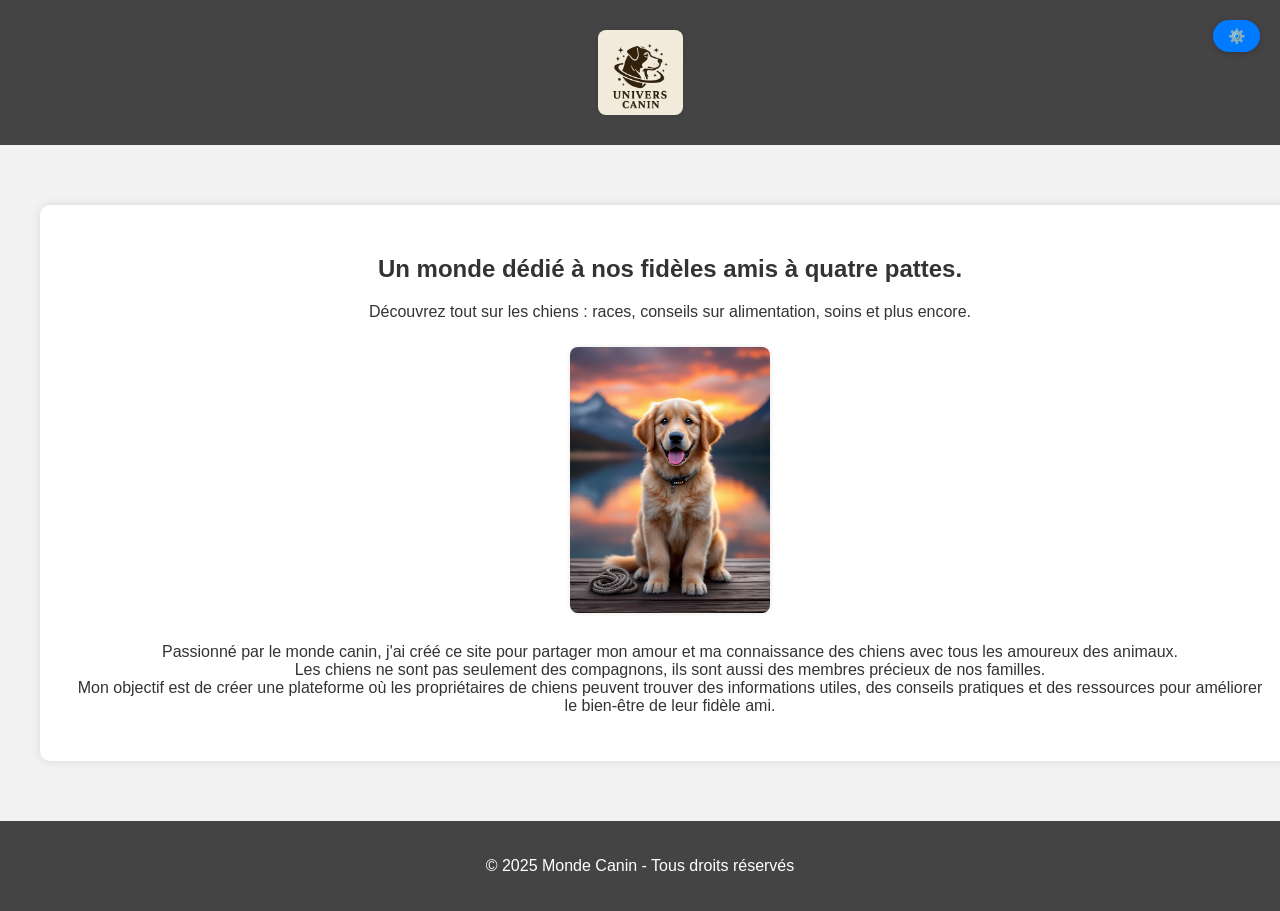
<file: accueil.html>
<!DOCTYPE html>
<html lang="fr">
<head>
    <meta charset="UTF-8">
    <title>Accueil - Monde Canin</title>
    <link rel="stylesheet" href="style.css">
</head>
<body>
<header>
  <img src="Images/dd6823d4-6b3b-463d-9b35-f7f3df9ba9bb.jfif" alt="Logo du site" class="logo">
</header>
<!-- BOUTON PARAMÈTRE -->
<div class="param-container">
  <button id="param-button">⚙️ </button>
    <ul id="param-menu" class="param-menu hidden">
    <li><a href="accueil.html">🏠 Accueil</a></li>
    <li><a href="races.html">🐶 Races</a></li>
    <li><a href="alimentation.html">🍽️ Alimentation</a></li>
    <li><a href="chat.html">💬 Chat</a></li>
    <li><a href="contact.html">📞 Contact</a></li>
    <li><a href="#" id="deconnexion-link">🚪 Déconnexion</a></li>
  </ul>
</div>
  </div>
</header>


    <main>
        <section>
            <h2>Un monde dédié à nos fidèles amis à quatre pattes.</h2>
            <p>Découvrez tout sur les chiens : races, conseils sur alimentation, soins et plus encore.</p>
            <img src="Images/Les amis de Tao.jfif" alt="Chien joyeux">
            <p>Passionné par le monde canin, j'ai créé ce site pour partager mon amour et ma connaissance des chiens avec tous les amoureux des animaux. <br>
                Les chiens ne sont pas seulement des compagnons, ils sont aussi des membres précieux de nos familles. <br>
                Mon objectif est de créer une plateforme où les propriétaires de chiens peuvent trouver des informations utiles, des conseils pratiques et des ressources pour améliorer le bien-être de leur fidèle ami.</p>
        </section>
    </main>
<script>
  const paramButton = document.getElementById("param-button");
  const paramMenu = document.getElementById("param-menu");
  const deconnexionLink = document.getElementById("deconnexion-link");

  // Affiche ou cache le menu quand on clique sur le bouton
  paramButton.addEventListener("click", function (e) {
    e.stopPropagation();
    paramMenu.classList.toggle("hidden");
    if (paramMenu.classList.contains("hidden")) {
      paramMenu.style.display = "none";
    } else {
      paramMenu.style.display = "block";
    }
  });

  // Ferme le menu si on clique en dehors
  window.addEventListener("click", function () {
    paramMenu.classList.add("hidden");
    paramMenu.style.display = "none";
  });

  // Empêche la fermeture si on clique dans le menu
  paramMenu.addEventListener("click", function (e) {
    e.stopPropagation();
  });

  // Gère la déconnexion
  deconnexionLink.addEventListener("click", function (e) {
    e.preventDefault();
    sessionStorage.removeItem("connected");
    window.location.href = "connexion.html";
  });
</script>


    <footer>
        <p>&copy; 2025 Monde Canin - Tous droits réservés</p>
    </footer>
</body>
</html>
</file>
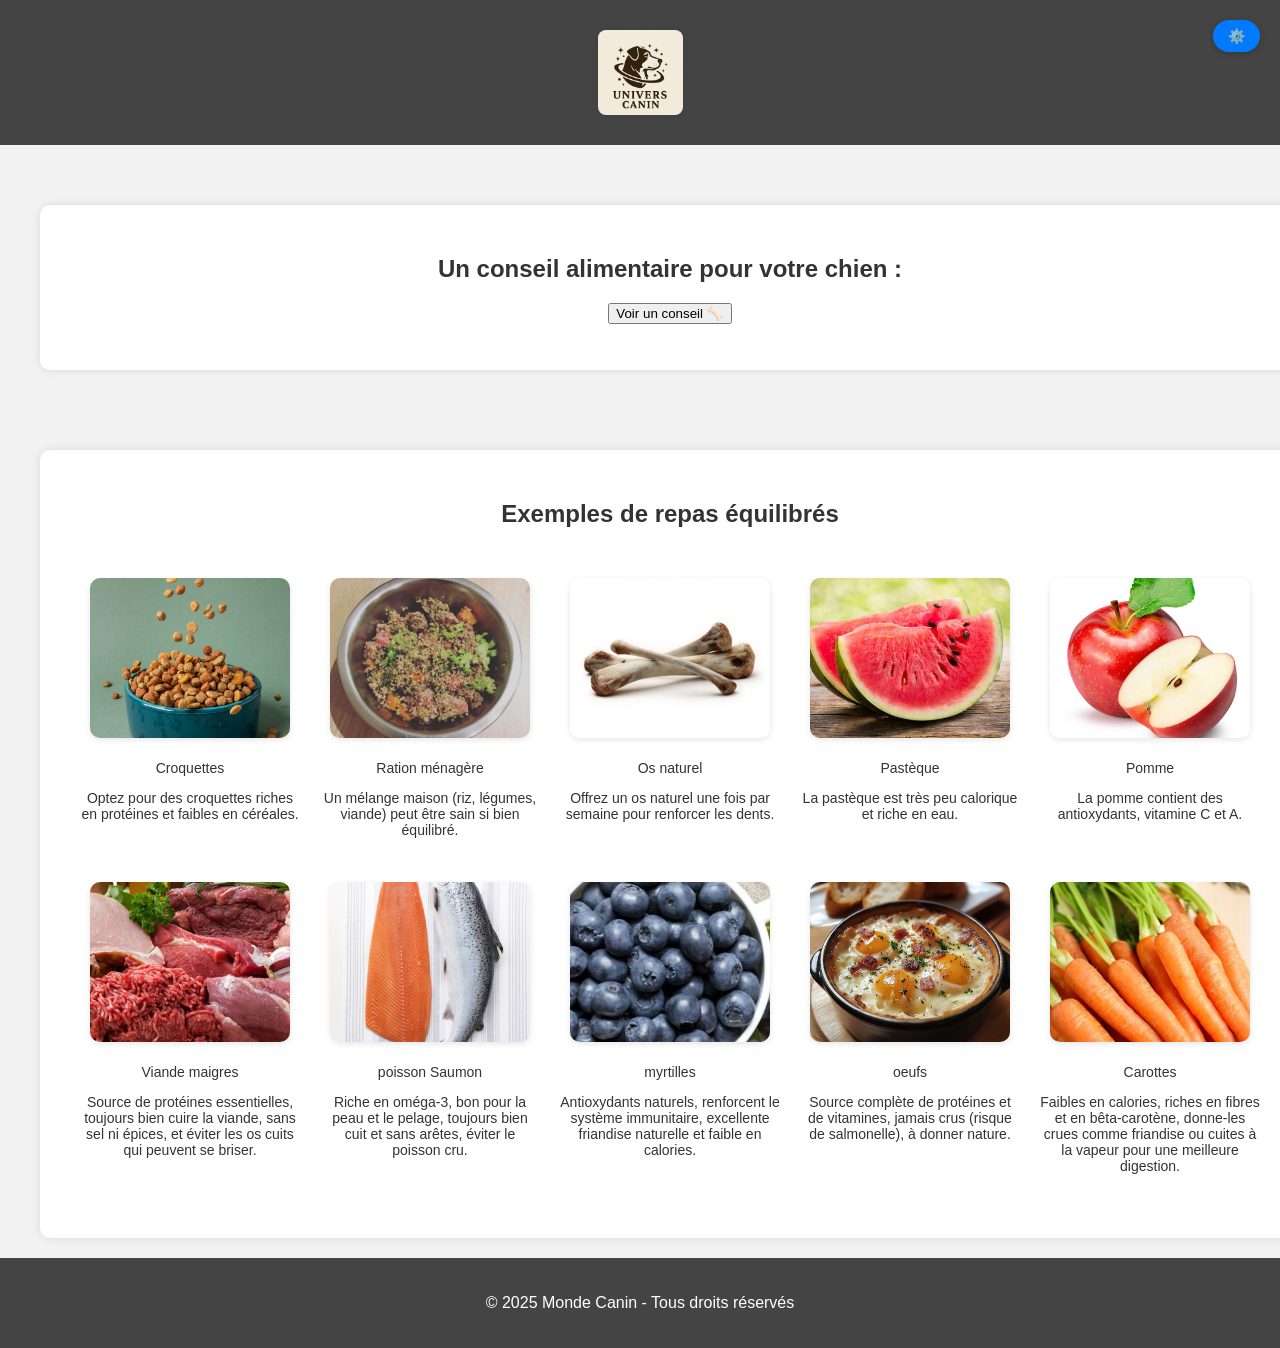
<file: alimentation.html>
<!DOCTYPE html>
<html lang="fr">
<head>
    <meta charset="UTF-8">
    <title>Alimentation - Monde Canin</title>
    <link rel="stylesheet" href="style.css">
</head>
<body>
<header>
  <img src="Images/dd6823d4-6b3b-463d-9b35-f7f3df9ba9bb.jfif" alt="Logo du site" class="logo">
</header>
<!-- BOUTON PARAMÈTRE -->
<div class="param-container">
  <button id="param-button">⚙️ </button>
    <ul id="param-menu" class="param-menu hidden">
    <li><a href="accueil.html">🏠 Accueil</a></li>
    <li><a href="races.html">🐶 Races</a></li>
    <li><a href="alimentation.html">🍽️ Alimentation</a></li>
    <li><a href="chat.html">💬 Chat</a></li>
    <li><a href="contact.html">📞 Contact</a></li>
    <li><a href="#" id="deconnexion-link">🚪 Déconnexion</a></li>
  </ul>
</div>

</header>

    <main>
        <section>
            <h2>Un conseil alimentaire pour votre chien :</h2>
            <button onclick="afficherConseil()">Voir un conseil 🦴</button>
            <p id="conseil"></p>
        </section>
    </main>
    <div class="contenu">
      <section class="alimentation">
        <h2>Exemples de repas équilibrés</h2>
<div class="galerie-horizontale">
  <div class="conseil">
    <img src="Images/Le Guide Ultime pour Choisir les Meilleures Croquettes pour Votre Chat.jfif" alt="Croquettes Premium">
    <p>Croquettes</p>

    <p>Optez pour des croquettes riches en protéines et faibles en céréales.</p>
  </div>

  <div class="conseil">
    <img src="Images/Cuisiner pour son chien _ proportions et recettes.jfif" alt="Ration ménagère">
    <p>Ration ménagère</p>

    <p>Un mélange maison (riz, légumes, viande) peut être sain si bien équilibré.</p>
  </div>

  <div class="conseil">
    <img src="Images/Les chiens peuvent-ils manger des os _.jfif" alt="Os naturel">
    <p>Os naturel</p>

    <p>Offrez un os naturel une fois par semaine pour renforcer les dents.</p>
  </div>

  <div class="conseil">
    <img src="Images/Pastèque _ bienfaits et vertus pour la santé.jfif" alt="Pastèque">
    <p>Pastèque</p>

    <p>La pastèque est très peu calorique et riche en eau.</p>
  </div>

  <div class="conseil">
    <img src="Images/10 házi kozmetikum zsíros bőrre.jfif" alt="Pomme">
    <p>Pomme</p>

    <p>La pomme contient des antioxydants, vitamine C et A.</p>
  </div>

  <div class="conseil">
    <img src="Images/Les coupes et viandes maigres _ Recettes du Québec.jfif" alt="maigres">
    <p>Viande maigres</p>

    <p>Source de protéines essentielles,
toujours bien cuire la viande, sans sel ni épices, et éviter les os cuits qui peuvent se briser.</p>
  </div>
  <div class="conseil">
    <img src="Images/Saumon à l’oseille pour 1 personnes - Recettes - Elle à Table.jfif" alt="Saumon">
    <p>poisson Saumon</p>

    <p>Riche en oméga-3, bon pour la peau et le pelage,
toujours bien cuit et sans arêtes, éviter le poisson cru.</p>
  </div>
  <div class="conseil">
    <img src="Images/20 super-aliments à toujours avoir dans vos placards.jfif" alt="myrtilles">
    <p>myrtilles</p>

    <p>Antioxydants naturels, renforcent le système immunitaire,
excellente friandise naturelle et faible en calories.</p>
  </div>
  <div class="conseil">
    <img src="Images/Œufs Cocotte au Reblochon et Lardons 🍳🧀 Vous….jfif" alt="oeufs">
    <p>oeufs</p>

    <p>Source complète de protéines et de vitamines,
jamais crus (risque de salmonelle), à donner nature.</p>
  </div>
  <div class="conseil">
    <img src="Images/Carottes rôties au miel et au thym - Elle Mijote Quelque Chose.jfif" alt="carottes">
    <p>Carottes</p>
    
    <p> Faibles en calories, riches en fibres et en bêta-carotène,
donne-les crues comme friandise ou cuites à la vapeur pour une meilleure digestion.</p>
  </div>
</div>


      </section>
    </div>
  </main>
<script>
  const paramButton = document.getElementById("param-button");
  const paramMenu = document.getElementById("param-menu");
  const deconnexionLink = document.getElementById("deconnexion-link");

  // Affiche ou cache le menu quand on clique sur le bouton
  paramButton.addEventListener("click", function (e) {
    e.stopPropagation();
    paramMenu.classList.toggle("hidden");
    if (paramMenu.classList.contains("hidden")) {
      paramMenu.style.display = "none";
    } else {
      paramMenu.style.display = "block";
    }
  });

  // Ferme le menu si on clique en dehors
  window.addEventListener("click", function () {
    paramMenu.classList.add("hidden");
    paramMenu.style.display = "none";
  });

  // Empêche la fermeture si on clique dans le menu
  paramMenu.addEventListener("click", function (e) {
    e.stopPropagation();
  });

  // Gère la déconnexion
  deconnexionLink.addEventListener("click", function (e) {
    e.preventDefault();
    sessionStorage.removeItem("connected");
    window.location.href = "connexion.html";
  });
</script>


    <script src="script.js"></script>


</body>
</html>
    <footer>
        <p>&copy; 2025 Monde Canin - Tous droits réservés</p>
    </footer>
</body>
</file>
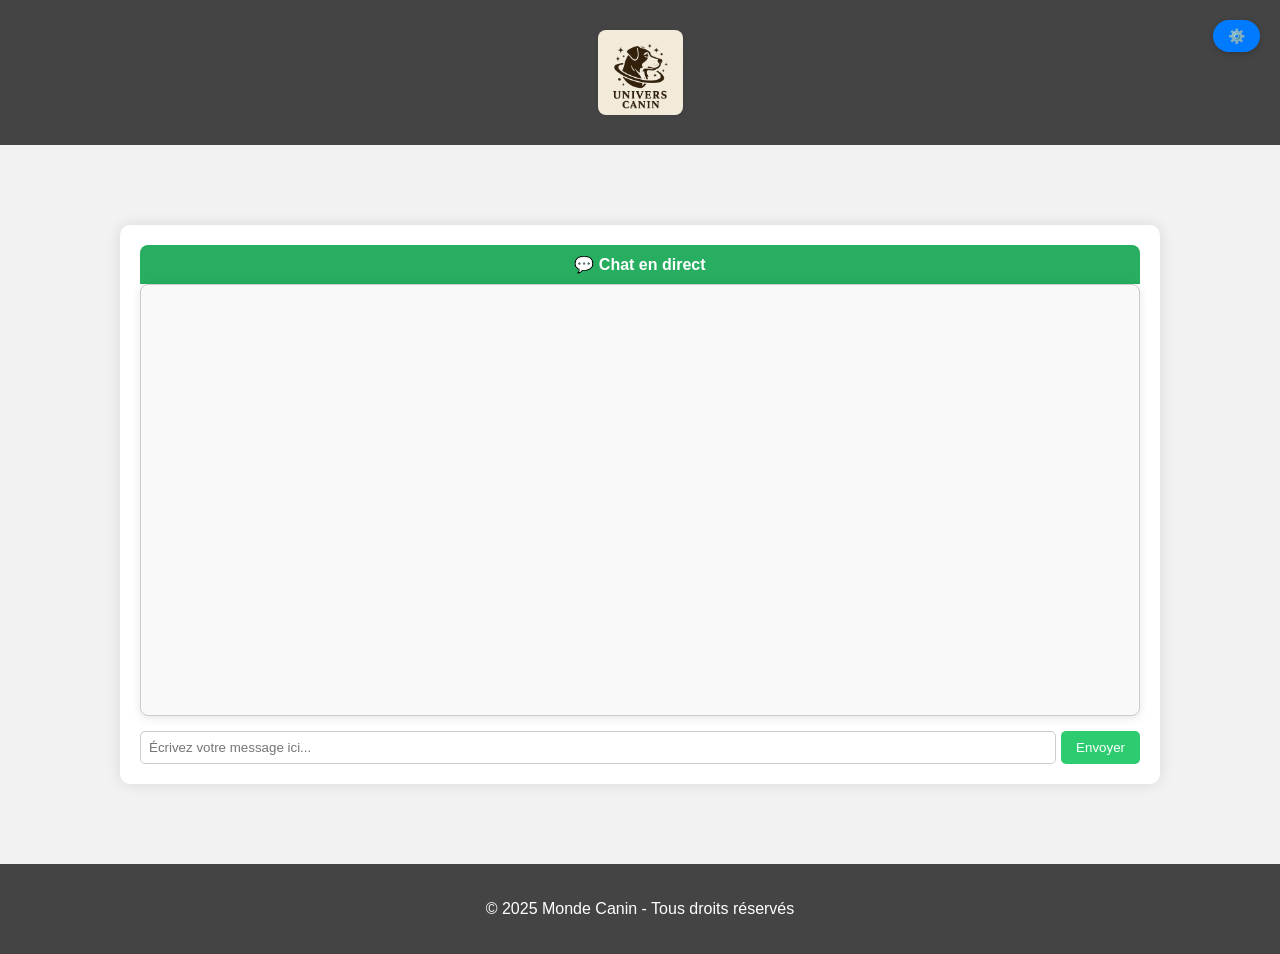
<file: chat.html>
<!DOCTYPE html>
<html lang="fr">
<head>
    <meta charset="UTF-8">
    <title>Chat - Univers Canin</title>
    <link rel="stylesheet" href="style.css">
</head>
<body>
<header>
  <img src="Images/dd6823d4-6b3b-463d-9b35-f7f3df9ba9bb.jfif" alt="Logo du site" class="logo">
</header>
<!-- BOUTON PARAMÈTRE -->
<div class="param-container">
  <button id="param-button">⚙️ </button>
    <ul id="param-menu" class="param-menu hidden">
    <li><a href="accueil.html">🏠 Accueil</a></li>
    <li><a href="races.html">🐶 Races</a></li>
    <li><a href="alimentation.html">🍽️ Alimentation</a></li>
    <li><a href="chat.html">💬 Chat</a></li>
    <li><a href="contact.html">📞 Contact</a></li>
    <li><a href="#" id="deconnexion-link">🚪 Déconnexion</a></li>
  </ul>
</div>


</div>


  </div>
</header>


    <main>
        <section class="chat-container">
            <div class="chat-header">💬 Chat en direct</div>
            <div class="chat-box" id="chat-box">
                
            </div>
            <div class="chat-input">
                <input type="text" id="user-input" placeholder="Écrivez votre message ici...">
                <button onclick="envoyerMessage()">Envoyer</button>
            </div>
        </section>
    </main>
<script>
  const paramButton = document.getElementById("param-button");
  const paramMenu = document.getElementById("param-menu");
  const deconnexionLink = document.getElementById("deconnexion-link");

  // Affiche ou cache le menu quand on clique sur le bouton
  paramButton.addEventListener("click", function (e) {
    e.stopPropagation();
    paramMenu.classList.toggle("hidden");
    if (paramMenu.classList.contains("hidden")) {
      paramMenu.style.display = "none";
    } else {
      paramMenu.style.display = "block";
    }
  });

  // Ferme le menu si on clique en dehors
  window.addEventListener("click", function () {
    paramMenu.classList.add("hidden");
    paramMenu.style.display = "none";
  });

  // Empêche la fermeture si on clique dans le menu
  paramMenu.addEventListener("click", function (e) {
    e.stopPropagation();
  });

  // Gère la déconnexion
  deconnexionLink.addEventListener("click", function (e) {
    e.preventDefault();
    sessionStorage.removeItem("connected");
    window.location.href = "connexion.html";
  });
</script>

      <footer>
        <p>&copy; 2025 Monde Canin - Tous droits réservés</p>
    </footer>

    <script src="chat.js"></script>
</body>
</html>
</file>
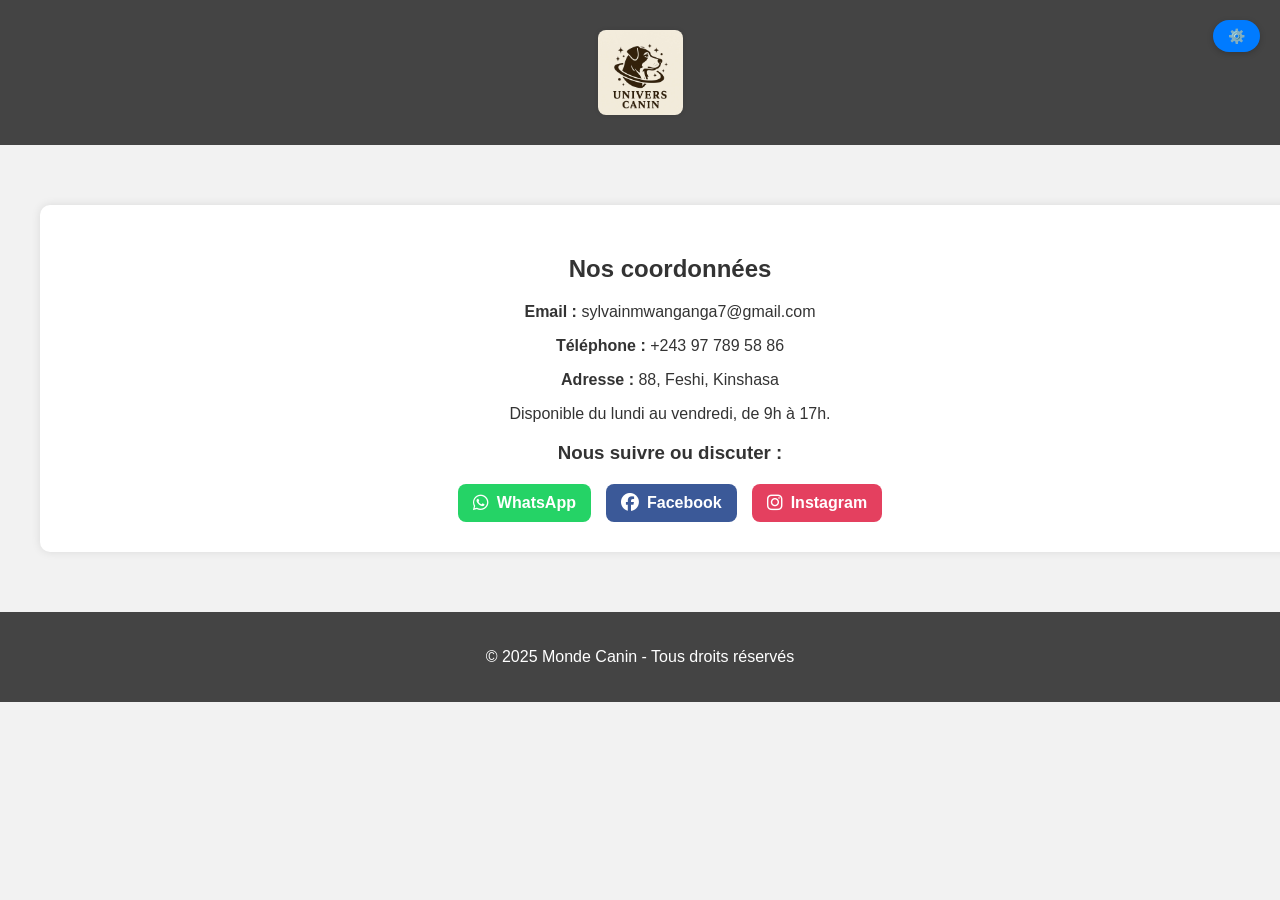
<file: contact.html>
<!DOCTYPE html>
<html lang="fr">
<head>
    <meta charset="UTF-8">
    <title>Contact - Monde Canin</title>
    <link rel="stylesheet" href="style.css">
    <link rel="stylesheet" href="https://cdnjs.cloudflare.com/ajax/libs/font-awesome/6.5.0/css/all.min.css" />

</head>
<body>
  <header>
  <img src="Images/dd6823d4-6b3b-463d-9b35-f7f3df9ba9bb.jfif" alt="Logo du site" class="logo">
</header>
<!-- BOUTON PARAMÈTRE -->
<div class="param-container">
  <button id="param-button">⚙️ </button>
    <ul id="param-menu" class="param-menu hidden">
    <li><a href="accueil.html">🏠 Accueil</a></li>
    <li><a href="races.html">🐶 Races</a></li>
    <li><a href="alimentation.html">🍽️ Alimentation</a></li>
    <li><a href="chat.html">💬 Chat</a></li>
    <li><a href="contact.html">📞 Contact</a></li>
    <li><a href="#" id="deconnexion-link">🚪 Déconnexion</a></li>
  </ul>
</div>

</header>


    <main>
        <section class="contact">
  <h2>Nos coordonnées</h2>
  <p><strong>Email :</strong> sylvainmwanganga7@gmail.com</p>
  <p><strong>Téléphone :</strong> +243 97 789 58 86</p>
  <p><strong>Adresse :</strong> 88, Feshi, Kinshasa</p>
  <p>Disponible du lundi au vendredi, de 9h à 17h.</p>

  <h3>Nous suivre ou discuter :</h3>
  <div class="reseaux">
  <a href="https://wa.me/243977895886" target="_blank" class="whatsapp">
    <i class="fab fa-whatsapp"></i> WhatsApp
  </a>
  <a href="https://facebook.com/https://https://https://www.facebook.com/sylvain.fficiel.2025" target="_blank" class="facebook">
    <i class="fab fa-facebook"></i> Facebook
  </a>
  <a href="https://instagram.com/https://www.instagram.com/sylvain_akil/#" target="_blank" class="instagram">
    <i class="fab fa-instagram"></i> Instagram
  </a>
</div>

</section>
    </main>
<script>
  const paramButton = document.getElementById("param-button");
  const paramMenu = document.getElementById("param-menu");
  const deconnexionLink = document.getElementById("deconnexion-link");

  // Affiche ou cache le menu quand on clique sur le bouton
  paramButton.addEventListener("click", function (e) {
    e.stopPropagation();
    paramMenu.classList.toggle("hidden");
    if (paramMenu.classList.contains("hidden")) {
      paramMenu.style.display = "none";
    } else {
      paramMenu.style.display = "block";
    }
  });

  // Ferme le menu si on clique en dehors
  window.addEventListener("click", function () {
    paramMenu.classList.add("hidden");
    paramMenu.style.display = "none";
  });

  // Empêche la fermeture si on clique dans le menu
  paramMenu.addEventListener("click", function (e) {
    e.stopPropagation();
  });

  // Gère la déconnexion
  deconnexionLink.addEventListener("click", function (e) {
    e.preventDefault();
    sessionStorage.removeItem("connected");
    window.location.href = "connexion.html";
  });
</script>

    <footer>
        <p>&copy; 2025 Monde Canin - Tous droits réservés</p>
    </footer>
</body>
</file>
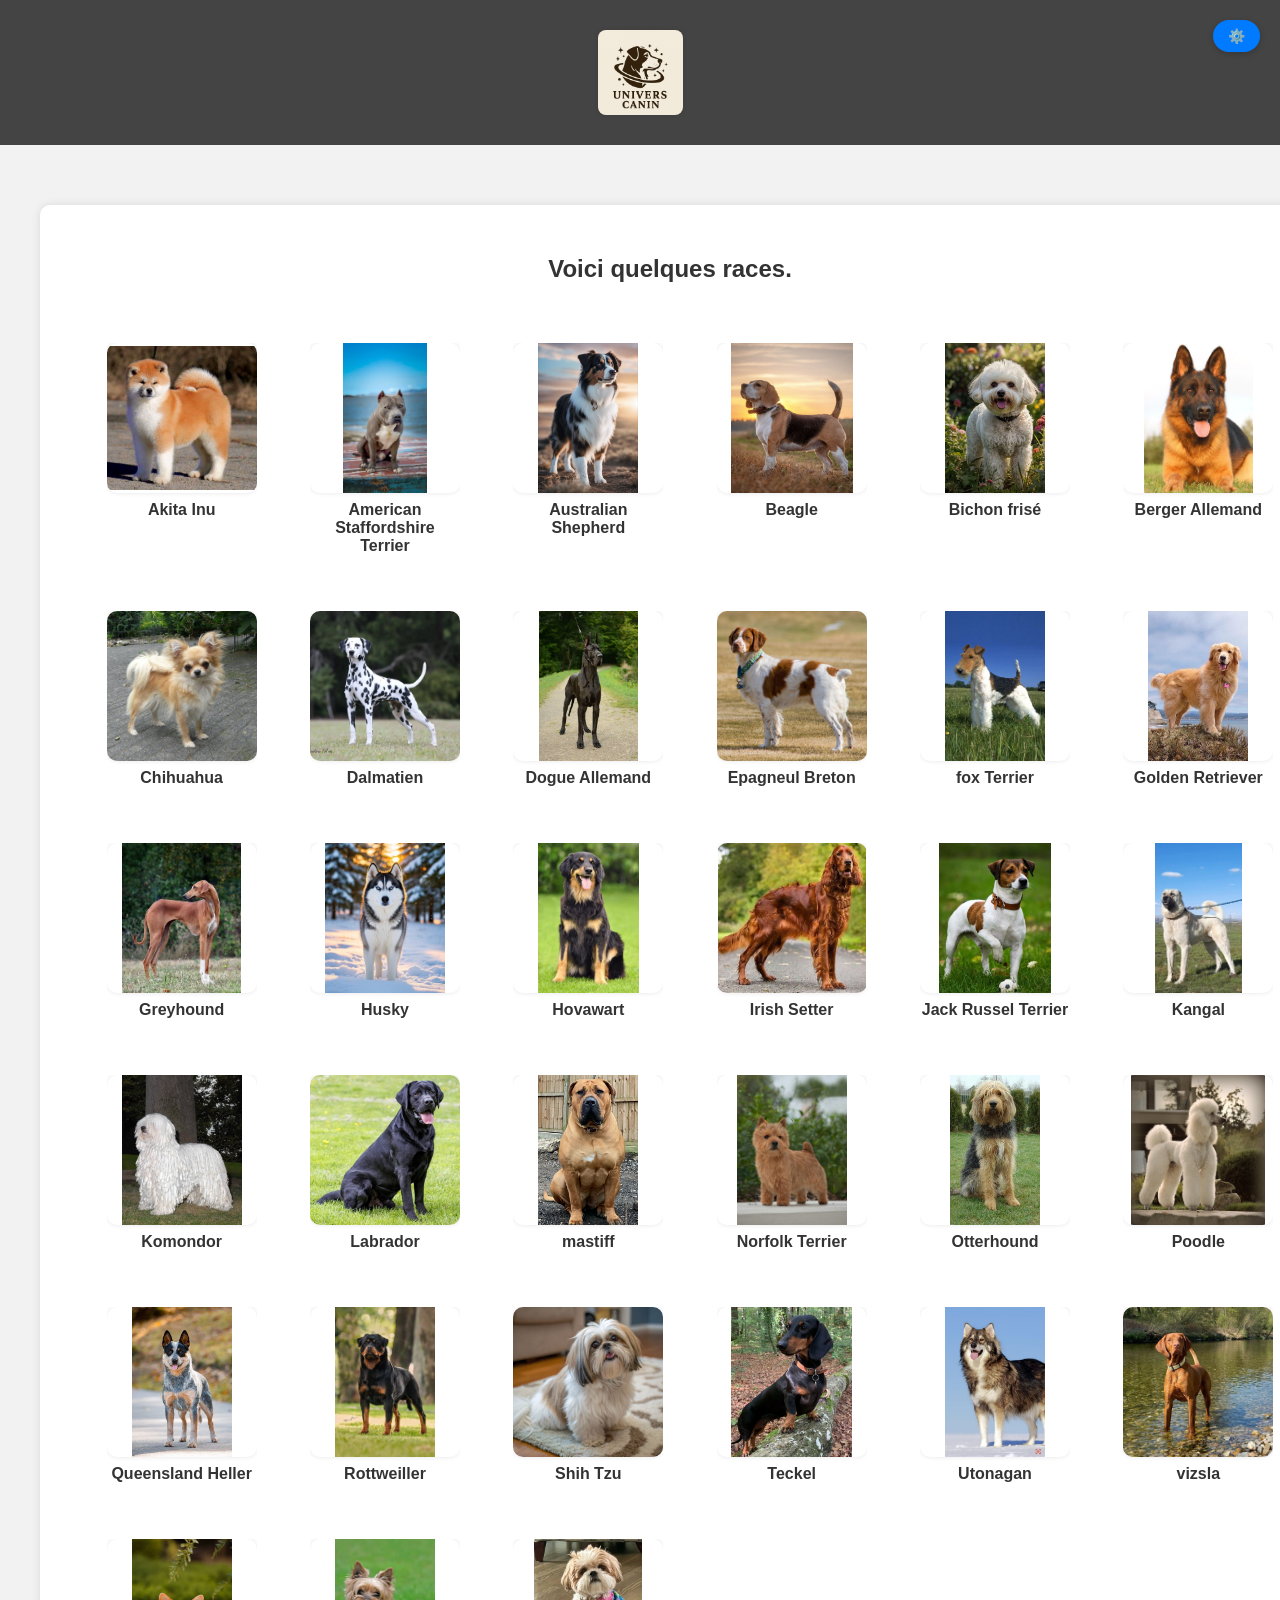
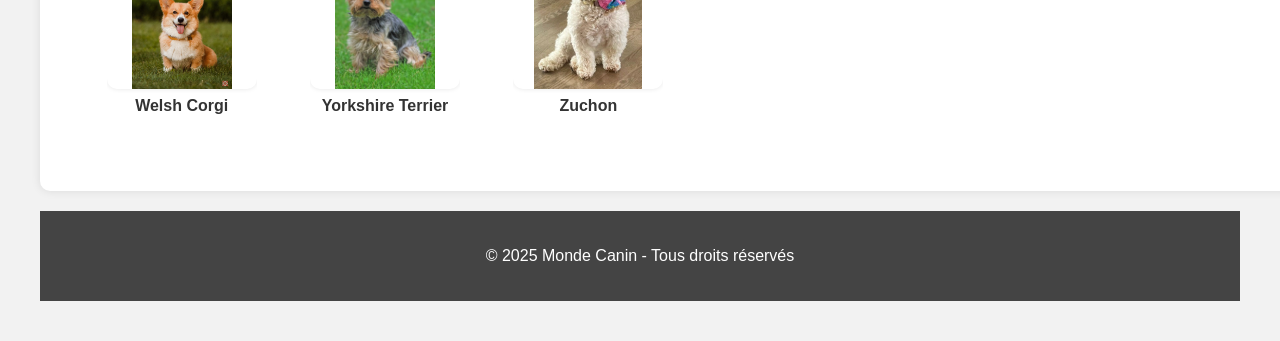
<file: races.html>
<!DOCTYPE html>
<html lang="fr">
<head>
    <meta charset="UTF-8">
    <title>Races - Monde Canin</title>
    <link rel="stylesheet" href="style.css">
</head>
<body>
    
<header>
  <img src="Images/dd6823d4-6b3b-463d-9b35-f7f3df9ba9bb.jfif" alt="Logo du site" class="logo">
</header>
<!-- BOUTON PARAMÈTRE -->
<div class="param-container">
  <button id="param-button">⚙️</button>
  <ul id="param-menu" class="param-menu hidden">
    <li><a href="accueil.html">🏠 Accueil</a></li>
    <li><a href="races.html">🐶 Races</a></li>
    <li><a href="alimentation.html">🍽️ Alimentation</a></li>
    <li><a href="chat.html">💬 Chat</a></li>
    <li><a href="contact.html">📞 Contact</a></li>
    <li><a href="#" id="deconnexion-link">🚪 Déconnexion</a></li>
  </ul>
</div>

</div>

  </div>
</header>


    <main>
        <section>
    <h2>Voici quelques races.</h2>
    <div class="galerie">

        <div class="race">
             <div class="image-container">
            <img src="Images/Akita Inu.jfif" alt="Akita Inu">
             <div class="overlay">🧠 Calme et loyal<br>
        🛡️ Protecteur<br>
        📏 Taille : Grande<br>
        📍 Origine : Japon</div>
            </div>
            <p>Akita Inu</p>
           </div>
        <div class="race">
             <div class="image-container">
            <img src="Images/American Staffordshire Terrier Blue.jfif" alt="American Staffordshire Terrier">
             <div class="overlay">💪 Musclé et courageux<br>
        🧒 Affectueux en famille<br>
        📏 Taille : Moyenne<br>
        📍 Origine : USA</div>
            </div>
            <p>American Staffordshire Terrier</p>
           </div>
             <div class="race">
             <div class="image-container">
            <img src="Images/Australian Shepherds_ Unveiling the Energetic Brilliance of These Remarkable Canines! 🌟🐾.jfif" alt="Australian">
             <div class="overlay">🐾Actif et intelligent<br>
        🎯 Excellent pour le travail<br>
        📏 Taille : Moyenne<br>
        📍 Origine : USA</div>
            </div>
            <p>Australian Shepherd</p>
           </div>
            <div class="race">
             <div class="image-container">
            <img src="Images/beagle.jfif" alt="beagle">
             <div class="overlay">👃 Fin flair<br>
        🧒 Sociable et joyeux<br>
        📏 Taille : Moyenne<br>
        📍 Origine : Angleterre</div>
            </div>
            <p>Beagle</p>
           </div>
                   <div class="race">
             <div class="image-container">
            <img src="Images/bichon frisé.jfif" alt="bichon frisé">
             <div class="overlay"> 🧼Hypoallergénique<br>
        🎀Très affectueux<br>
        📏Taille : Petite<br>
        📍Origine : Méditerranée</div>
            </div>
            <p>Bichon frisé</p>
           </div>
                   <div class="race">
             <div class="image-container">
            <img src="Images/berger allemand.jfif" alt="berger allemand">
             <div class="overlay">🧠 Intelligent<br>
        🛡️ Protecteur<br>
        📏 Taille : Grande<br>
        📍 Origine : Allemagne</div>
            </div>
            <p>Berger Allemand</p>
           </div>
                   <div class="race">
             <div class="image-container">
            <img src="Images/chihuahua.jfif" alt="chihuahua">
             <div class="overlay">🔔 Alerte<br>
        💕 Petit mais courageux<br>
        📏 Taille : Très petite<br>
        📍 Origine : Mexique</div>
            </div>
            <p>Chihuahua</p>
           </div>
                   <div class="race">
             <div class="image-container">
            <img src="Images/dalmatien.jfif" alt="dalmatien">
             <div class="overlay">🐾 Sportif<br>
        🎨 Taches uniques<br>
        📏 Taille : Grande<br>
        📍 Origine : Croatie</div>
            </div>
            <p>Dalmatien</p>
           </div>
                   <div class="race">
             <div class="image-container">
            <img src="Images/dogue allemand.jfif" alt="dogue Allemand">
             <div class="overlay">🗼 Très grand<br>
        🧡 Calme<br>
        📏 Taille : Géante<br>
        📍 Origine : Allemagne</div>
            </div>
            <p>Dogue Allemand</p>
           </div>
                   <div class="race">
             <div class="image-container">
            <img src="Images/epagneul.jfif" alt="epagneul">
             <div class="overlay">🎯 Bon chasseur<br>
        🐾 Docile<br>
        📏 Taille : Moyenne<br>
        📍 Origine : France</div>
            </div>
            <p>Epagneul Breton</p>
           </div>
                   <div class="race">
             <div class="image-container">
            <img src="Images/fox terrier.jfif" alt="fox Terrier">
             <div class="overlay">🎯 Chasseur rapide<br>
      🧠 Têtu et vif<br>
      📏 Taille : Petite<br>
      📍 Origine : Angleterre</div>
            </div>
            <p>fox Terrier</p>
           </div>
                   <div class="race">
             <div class="image-container">
            <img src="Images/Golden Retriever 🐶.jfif" alt="Golden Retriever">
             <div class="overlay">💕 Gentil et docile<br>
      🧒 Idéal pour enfants<br>
      📏 Taille : Grande<br>
      📍 Origine : Écosse</div>
            </div>
            <p>Golden Retriever</p>
           </div>
                   <div class="race">
             <div class="image-container">
            <img src="Images/greyhound.jfif" alt="greyhound">
             <div class="overlay"> 🏁 Très rapide<br>
      💤 Calme à la maison<br>
      📏 Taille : Grande<br>
      📍 Origine : Égypte/Angleterre</div>
            </div>
            <p>Greyhound</p>
           </div>
                   <div class="race">
             <div class="image-container">
            <img src="Images/husky.jfif" alt="husky">
             <div class="overlay">❄️ Résistant au froid<br>
      🎽 Très actif<br>
      📏 Taille : Moyenne<br>
      📍 Origine : Sibérie</div>
            </div>
            <p>Husky</p>
           </div>
                   <div class="race">
             <div class="image-container">
            <img src="Images/De Hovawart.jfif" alt="Hovawart">
             <div class="overlay">🛡️ Gardien fidèle<br>
      🧠 Intelligent<br>
      📏 Taille : Grande<br>
      📍 Origine : Allemagne</div>
            </div>
            <p>Hovawart</p>
           </div>
                   <div class="race">
             <div class="image-container">
            <img src="Images/Irish Setter.jfif" alt="Irish">
             <div class="overlay"> 🔥 Énergique et élégant<br>
      🐾 Chasseur rapide<br>
      📏 Taille : Grande<br>
      📍 Origine : Irlande</div>
            </div>
            <p>Irish Setter</p>
           </div>
                   <div class="race">
             <div class="image-container">
            <img src="Images/🍂Russel terrier dog🍂.jfif" alt="🍂Russel">
             <div class="overlay">⚡ Hyperactif<br>
      🧠 Malin<br>
      📏 Taille : Petite<br>
      📍 Origine : Angleterre</div>
            </div>
            <p>Jack Russel Terrier</p>
           </div>
                   <div class="race">
             <div class="image-container">
            <img src="Images/kangal.jfif" alt="kangal">
             <div class="overlay"> 💪 Très puissant<br>
      👀 Vigilant<br>
      📏 Taille : Très grande<br>
      📍 Origine : Turquie</div>
            </div>
            <p>Kangal</p>
           </div>
                   <div class="race">
             <div class="image-container">
            <img src="Images/Komondor.jfif" alt="Komondor">
             <div class="overlay">🌩️ Poil cordé unique<br>
      🛡️ Gardien de troupeaux<br>
      📏 Taille : Grande<br>
      📍 Origine : Hongrie</div>
            </div>
            <p>Komondor</p>
           </div>
                   <div class="race">
             <div class="image-container">
            <img src="Images/Labradors.jfif" alt="Labradors">
             <div class="overlay">🧒 Familial et joueur<br>
      🐾 Obéissant<br>
      📏 Taille : Moyenne<br>
      📍 Origine : Canada</div>
            </div>
            <p>Labrador</p>
           </div>
                   <div class="race">
             <div class="image-container">
            <img src="Images/mastiff.jfif" alt="mastiff">
             <div class="overlay">🛡️ Colosse gentil<br>
      💤 Calme<br>
      📏 Taille : Très grande<br>
      📍 Origine : Angleterre</div>
            </div>
            <p>mastiff</p>
           </div>
                   <div class="race">
             <div class="image-container">
            <img src="Images/norfolk.jfif" alt="norfolk">
             <div class="overlay">🐭 Chasseur de rongeurs<br>
      🎉 Actif<br>
      📏 Taille : Petite<br>
      📍 Origine : Angleterre</div>
            </div>
            <p>Norfolk Terrier</p>
           </div>
                   <div class="race">
             <div class="image-container">
            <img src="Images/Otterhound.jfif" alt="Otterhound">
             <div class="overlay">🦦 Bon nageur<br>
      🧠 Original<br>
      📏 Taille : Moyenne<br>
      📍 Origine : Angleterre</div>
            </div>
            <p>Otterhound</p>
           </div>
                   <div class="race">
             <div class="image-container">
            <img src="Images/poodle.jfif" alt="poodle">
             <div class="overlay">🧠 Très intelligent<br>
      ✂️ Toilettage régulier<br>
      📏 Taille : Variable<br>
      📍 Origine : France</div>
            </div>
            <p>Poodle</p>
           </div>
                   <div class="race">
             <div class="image-container">
            <img src="Images/queensland heeler.jfif" alt="queensland">
             <div class="overlay">🐄 Bon chien de troupeau<br>
      🐾 Endurant<br>
      📏 Taille : Moyenne<br>
      📍 Origine : Australie</div>
            </div>
            <p>Queensland Heller</p>
           </div>
                   <div class="race">
             <div class="image-container">
            <img src="Images/Rottweiller.jfif" alt="Rottweiller">
             <div class="overlay"> 🛡️ Chien de garde<br>
      🧠 Loyal et sûr<br>
      📏 Taille : Grande<br>
      📍 Origine : Allemagne</div>
            </div>
            <p>Rottweiller</p>
           </div>
                   <div class="race">
             <div class="image-container">
            <img src="Images/Shih Tzu Dog.jfif" alt="Shih Tzu">
             <div class="overlay">👑 Petit chien royal<br>
      🎀 Calme et doux<br>
      📏 Taille : Petite<br>
      📍 Origine : Chine</div>
            </div>
            <p>Shih Tzu</p>
           </div>
                   <div class="race">
             <div class="image-container">
            <img src="Images/teckel.jfif" alt="teckel">
             <div class="overlay"> 🐍 Corps long, court sur pattes<br>
      🔔 Alerte<br>
      📏 Taille : Petite<br>
      📍 Origine : Allemagne</div>
            </div>
            <p>Teckel</p>
           </div>
                   <div class="race">
             <div class="image-container">
            <img src="Images/Utonagan.jfif" alt="Utonagan">
             <div class="overlay">🐺 Apparence de loup<br>
      🎭 Calme et doux<br>
      📏 Taille : Moyenne<br>
      📍 Origine : Royaume-Uni</div>
            </div>
            <p>Utonagan</p>
           </div>
                   <div class="race">
             <div class="image-container">
            <img src="Images/vizsla.jfif" alt="vizsla">
             <div class="overlay">🧡 Affectueux<br>
      🎯 Chien de chasse<br>
      📏 Taille : Moyenne<br>
      📍 Origine : Hongrie</div>
            </div>
            <p>vizsla</p>
           </div>
                   <div class="race">
             <div class="image-container">
            <img src="Images/welsh corgi.jfif" alt="welsh corgi">
             <div class="overlay">👑 Chien de la Reine<br>
      🐾 Actif et court<br>
      📏 Taille : Petite<br>
      📍 Origine : Pays de Galles</div>
            </div>
            <p>Welsh Corgi</p>
           </div>
                   <div class="race">
             <div class="image-container">
            <img src="Images/yorkshir terrier.jfif" alt="yorkshir Terrier">
             <div class="overlay">🎀 Petit et élégant<br>
      🔔 Très alerte<br>
      📏 Taille : Très petite<br>
      📍 Origine : Angleterre</div>
            </div>
            <p>Yorkshire Terrier</p>
           </div>
                   <div class="race">
             <div class="image-container">
            <img src="Images/zuchon.jfif" alt="zuchon">
             <div class="overlay">🧸 Aspect de peluche<br>
      🐶 Très sociable<br>
      📏 Taille : Petite<br>
      📍 Origine : USA</div>
            </div>
            <p>Zuchon</p>
           </div>
    </div>
</section>
<script>
  const paramButton = document.getElementById("param-button");
  const paramMenu = document.getElementById("param-menu");
  const deconnexionLink = document.getElementById("deconnexion-link");

  // Affiche ou cache le menu quand on clique sur le bouton
  paramButton.addEventListener("click", function (e) {
    e.stopPropagation();
    paramMenu.classList.toggle("hidden");
    if (paramMenu.classList.contains("hidden")) {
      paramMenu.style.display = "none";
    } else {
      paramMenu.style.display = "block";
    }
  });

  // Ferme le menu si on clique en dehors
  window.addEventListener("click", function () {
    paramMenu.classList.add("hidden");
    paramMenu.style.display = "none";
  });

  // Empêche la fermeture si on clique dans le menu
  paramMenu.addEventListener("click", function (e) {
    e.stopPropagation();
  });

  // Gère la déconnexion
  deconnexionLink.addEventListener("click", function (e) {
    e.preventDefault();
    sessionStorage.removeItem("connected");
    window.location.href = "connexion.html";
  });
</script>

    <footer>
        <p>&copy; 2025 Monde Canin - Tous droits réservés</p>
    </footer>
</body>
</file>
<file: style.css>
body {
    font-family: 'Segoe UI', sans-serif;
    margin: 0;
    padding: 0;
    background-color: #f2f2f2;
    color: #333;
}
html, body {
    margin: 0;
    padding: 0;
    width: 100%;
    background: #f2f2f2;
}

header {
    background-color: #444;
    color: white;
    padding: 20px;
    text-align: center;
}

.logo {
    width: 40px; /* ou 120px si tu veux encore un peu plus grand */
    height: auto;
}


nav a {
    margin: 0 10px;
    color: white;
    text-decoration: none;
}

main {
    padding: 40px;
    width: 100%;
    box-sizing: border-box;
}


section {
    background: white;
    padding: 30px;
    border-radius: 10px;
    box-shadow: 0 0 10px rgba(0,0,0,0.1);
    margin: 20px auto;
}



img {
    max-width: 100%;
    border-radius: 10px;
    margin-top: 10px;
}

footer {
    text-align: center;
    padding: 10px;
    background-color: #222;
    color: rgb(202, 199, 199);
}
/* Images en miniature */
img {
    max-width: 200px;      /* Limite la taille */
    height: auto;
    border-radius: 8px;
    box-shadow: 0 0 5px rgba(0,0,0,0.1);
    margin: 10px;
}

/* Pour les sections avec plusieurs images */
.galerie {
    display: flex;
    flex-wrap: wrap;
    justify-content: center;
    gap: 10px;
}
.photo-accueil {
    max-width: 100%;
    width: 500px;   /* Tu peux changer à 600px ou plus */
    height: auto;
    display: block;
    margin: 20px auto;
    border-radius: 12px;
    box-shadow: 0 4px 10px rgba(0, 0, 0, 0.2);
}
.galerie {
    display: flex;
    flex-wrap: wrap; /* Pour que ça passe à la ligne si trop large */
    justify-content: center;
    gap: 20px;
    margin-top: 20px;
}

.race {
    text-align: center;
    width: 150px; /* Largeur fixe pour garder l’alignement */
}

.race {
  flex: 0 0 auto;
  width: 150px;
  text-align: center;
  overflow: hidden;
}

.race img {
  width: 100%;
  height: 150px;
  object-fit: contain;   /* au lieu de cover */
  object-position: center; /* bien centré */
  display: block;
  margin: 0 auto;
}

.race p {
    margin-top: 8px;
    font-weight: bold;
}
@media screen and (max-width: 600px) {
    .race {
        width: 100px;
    }

    .race p {
        font-size: 14px;
    }
}
.galerie {
    display: grid;
    grid-template-columns: repeat(6, 1fr); /* 6 colonnes */
    gap: 20px;
    padding: 20px;
    justify-items: center;
}

.race {
    text-align: center;
}
.race {
  flex: 0 0 auto;
  width: 150px;
  text-align: center;
  overflow: hidden;
}
.race img {
  width: 100%;
  height: 150px;
  object-fit: contain;   /* au lieu de cover */
  object-position: center; /* bien centré */
  display: block;
  margin: 0 auto;
}
.galerie {
    width: 100%;
    max-width: 1200px;
    margin: 0 auto;
    display: grid;
    grid-template-columns: repeat(6, 1fr);
    gap: 20px;
    justify-items: center;
}
section {
    width: 100%;
    padding: 40px 0;
    background-color: white;
}
.contenu {
    max-width: 1200px;
    margin: 0 auto;
    padding: 0 20px; /* marges internes sur les côtés */
    text-align: center;
}
/* Pour tout le site */
html, body {
    margin: 0;
    padding: 0;
    width: 100%;
    height: 100%;
    box-sizing: border-box;
    font-family: Arial, sans-serif;
    background-color: #f2f2f2;
}
/* Centrage du contenu */
.contenu {
    max-width: 1200px;
    margin-left: auto;
    margin-right: auto;
    padding: 0 20px;
}
/* Section qui s’étend bien */
section {
    width: 100%;
    padding: 40px 0;
    background-color: white;
}
/* Centrage des titres, images, etc. */
h1, h2, p {
    text-align: center;
}
/* Structure globale */
html, body {
  margin: 0;
  padding: 0;
  width: 100%;
  min-height: 100vh;
  background-color: #f2f2f2;
  font-family: Arial, sans-serif;
}

/* Conteneur centré */
.contenu {
  max-width: 1200px;
  margin: 0 auto;
  padding: 0 20px;
}

/* Header + footer */
header, footer {
  background-color: #444;
  color: white;
  padding: 20px 0;
  text-align: center;
}

/* Logo */
.logo {
  width: 40px;
  height: auto;
  display: block;
  margin: 0 auto 10px;
}

/* Navigation */
nav a {
  margin: 0 10px;
  color: white;
  text-decoration: none;
  font-weight: bold;
}

/* Section */
section {
  background: white;
  padding: 30px;
  border-radius: 10px;
  margin: 20px 0;
  text-align: center;
}

/* Image accueil */
.photo-accueil {
  width: 100%;
  max-width: 600px;
  height: auto;
  margin-top: 20px;
  border-radius: 10px;
}

/* Galerie */
.galerie {
  display: grid;
  grid-template-columns: repeat(6, 1fr);
  gap: 20px;
  justify-items: center;
  margin-top: 30px;
}

.race {
  flex: 0 0 auto;
  width: 150px;
  text-align: center;
  overflow: hidden;
}

.race img {
  width: 100%;
  height: 150px;
  object-fit: contain;   /* au lieu de cover */
  object-position: center; /* bien centré */
  display: block;
  margin: 0 auto;
}
.race p {
  margin-top: 8px;
  font-weight: bold;
  text-align: center;
}
/* Responsive */
@media screen and (max-width: 800px) {
  .galerie {
    grid-template-columns: repeat(2, 1fr);
  }
}

@media screen and (max-width: 500px) {
  .galerie {
    grid-template-columns: 1fr;
  }
}
.galerie-horizontale {
  display: flex;
  overflow-x: auto;
  gap: 20px;
  padding: 20px 0;
  scroll-behavior: smooth;
}

.galerie-horizontale::-webkit-scrollbar {
  height: 8px;
}

.galerie-horizontale::-webkit-scrollbar-thumb {
  background: #888;
  border-radius: 4px;
}

.race {
  flex: 0 0 auto;
  text-align: center;
}

.race {
  flex: 0 0 auto;
  width: 150px;
  text-align: center;
  overflow: hidden;
}

.race img {
  width: 100%;
  height: 150px;
  object-fit: contain;   /* au lieu de cover */
  object-position: center; /* bien centré */
  display: block;
  margin: 0 auto;
}
.race p {
  margin-top: 8px;
  font-weight: bold;
}

.chat-box {
  background: white;
  padding: 20px;
  border-radius: 12px;
  box-shadow: 0 2px 10px rgba(0,0,0,0.1);
  height: 400px;
  display: flex;
  flex-direction: column;
}

.messages {
  flex: 1;
  overflow-y: auto;
  border: 1px solid #ccc;
  padding: 10px;
  margin-bottom: 10px;
}

.message {
  background-color: #e0e0e0;
  padding: 8px;
  border-radius: 5px;
  margin-bottom: 5px;
}

.input-area {
  display: flex;
  gap: 10px;
}

.input-area input {
  flex: 1;
  padding: 10px;
  border-radius: 8px;
  border: 1px solid #ccc;
}

.input-area button {
  padding: 10px 20px;
  border: none;
  background-color: #333;
  color: white;
  border-radius: 8px;
  cursor: pointer;
}
.conseil {
  width: 250px;
  text-align: center;
}

.conseil img {
  width: 100%;
  height: 160px;
  object-fit: cover;
  border-radius: 10px;
  box-shadow: 0 2px 6px rgba(0,0,0,0.1);
}

.conseil p {
  margin-top: 8px;
  font-size: 14px;
}
.reseaux {
  margin-top: 20px;
  display: flex;
  justify-content: center;  /* centre les boutons horizontalement */
  gap: 15px;
  flex-wrap: wrap;
}

.reseaux a {
  padding: 10px 15px;
  border-radius: 8px;
  color: white;
  text-decoration: none;
  font-weight: bold;
  transition: background 0.3s;
  display: flex;
  align-items: center;
}

.reseaux a i {
  margin-right: 8px;
  font-size: 18px;
}

.whatsapp {
  background-color: #25D366;
}

.facebook {
  background-color: #3b5998;
}

.instagram {
  background-color: #E4405F;
}

.reseaux a:hover {
  opacity: 0.85;
}


.reseaux a i {
  margin-right: 8px;
}
.galerie-horizontale {
  display: flex;
  flex-wrap: wrap;        /* permet le retour à la ligne si plus de place */
  gap: 20px;              /* espace entre les images */
  justify-content: center;
}

.conseil {
  width: 250px;
  text-align: center;
}

.conseil img {
  width: 100%;
  height: 160px;
  object-fit: cover;
  border-radius: 10px;
  box-shadow: 0 2px 6px rgba(0,0,0,0.1);
}

.conseil p {
  margin-top: 8px;
  font-size: 14px;
}
.galerie-horizontale {
  display: flex;
  flex-wrap: wrap;
  gap: 20px;
  justify-content: center;
  align-items: flex-start;
}

.conseil {
  width: 220px;
  text-align: center;
}

.conseil img {
  width: 100%;
  height: 160px;
  object-fit: cover;
  border-radius: 10px;
  box-shadow: 0 2px 6px rgba(0,0,0,0.1);
}

.conseil p {
  margin-top: 8px;
  font-size: 14px;
}
.chat-container {
  width: 100%;
  max-width: 1000px;
  margin: 40px auto;
  background: white;
  border-radius: 10px;
  padding: 20px;
  box-shadow: 0 0 15px rgba(0,0,0,0.1);
}

.chat-header {
  background: #27ae60;
  color: white;
  padding: 10px;
  text-align: center;
  border-radius: 8px 8px 0 0;
  font-weight: bold;
}

.chat-box {
  height: 400px;
  overflow-y: auto;
  background: #f9f9f9;
  padding: 15px;
  margin-bottom: 15px;
  display: flex;
  flex-direction: column;
  gap: 10px;
  border: 1px solid #ccc;
  border-radius: 8px;
}

.chat-input {
  display: flex;
  gap: 5px;
}

.chat-input input {
  flex: 1;
  padding: 8px;
  border-radius: 5px;
  border: 1px solid #ccc;
}

.chat-input button {
  background: #2ecc71;
  color: white;
  border: none;
  padding: 8px 15px;
  border-radius: 5px;
  cursor: pointer;
}

.user-message, .bot-message {
  max-width: 80%;
  padding: 10px;
  border-radius: 10px;
  font-size: 14px;
}

.user-message {
  background: #3498db;
  color: white;
  align-self: flex-end;
}

.bot-message {
  background: #ecf0f1;
  align-self: flex-start;
}
/* Conteneur principal */
.race {
  display: inline-block;
  vertical-align: top;
  margin: 10px;
  text-align: center;
  width: 150px;
  box-sizing: normal;
}

/* Image */
.race img {
  width: 150px;
  height: 150px;
  border-radius: 10px;
  display: block;
}

/* Conteneur autour de l’image */
.image-container {
  position: relative;
}

/* Overlay invisible par défaut */
.overlay {
  position: absolute;
  top: 0;
  left: 0;
  width: 150px;
  height: 150px;
  background-color: rgba(0, 0, 0, 0.7);
  color: #fff;
  display: flex;
  justify-content: center;
  align-items: center;
  opacity: 0;
  transition: 0.3s;
  border-radius: 10px;
  text-align: center;
  padding: 5px;
}

/* Affiche l’overlay au survol */
.image-container:hover .overlay {
  opacity: 1;
}
.param-container {
  position: absolute;
  top: 20px;
  right: 20px;
  z-index: 1000;
}

#param-button {
  background: #007bff;
  color: white;
  border: none;
  border-radius: 25px;
  font-size: 14px;
  padding: 8px 15px;
  cursor: pointer;
  box-shadow: 0 2px 6px rgba(0,0,0,0.2);
  transition: background 0.3s ease;
}

#param-button:hover {
  background: #0056b3;
}

#param-menu {
  margin-top: 10px;
  padding: 10px;
  background: #fff;
  border: 1px solid #ccc;
  border-radius: 12px;
  box-shadow: 0 2px 8px rgba(0,0,0,0.2);
  list-style: none;
  position: absolute;
  right: 0;
  display: none;
  min-width: 180px;
}

#param-menu li {
  margin: 8px 0;
}

#param-menu li a {
  text-decoration: none;
  color: #333;
  font-size: 14px;
  font-weight: 500;
  display: block;
  padding: 6px 10px;
  border-radius: 6px;
  transition: background 0.2s;
}

#param-menu li a:hover {
  background-color: #f0f0f0;
}

.hidden {
  display: none;
}
#logo {
  width: 40px;
  height: auto;
  margin: 5px 10px;
}
.connexion-body {
  background-image: url('images/Dogs\ 1.jfif'); /* remplace par ton image */
  background-size: contain;
  background-position: center;
  background-repeat: no-repeat;
  height: 100vh;
  margin: 0;
  display: flex;
  justify-content: center;
  align-items: center;
}

.connexion-container {
  background-color: rgba(255, 255, 255, 0.95);
  padding: 40px;
  border-radius: 15px;
  box-shadow: 0 0 10px #333;
  text-align: center;
  width: 300px;
}

.connexion-container input {
  width: 90%;
  padding: 10px;
  margin: 10px 0;
  border-radius: 8px;
  border: 1px solid #ccc;
}
.creation-body {
  background-image: url('images/Dogs\ 1.jfif'); /* remplace par ton image */
  background-size: contain;
  background-position: center;
  background-repeat: no-repeat;
  height: 95vh;
  margin: 0;
  display: flex;
  justify-content: center;
  align-items: center;
}

.creation-container {
  background-color: rgba(255, 255, 255, 0.95);
  padding: 40px;
  border-radius: 15px;
  box-shadow: 0 0 10px #333;
  text-align: center;
  width: 300px;
}

.creation-container input {
  width: 90%;
  padding: 10px;
  margin: 10px 0;
  border-radius: 8px;
  border: 1px solid #ccc;
}
.logo {
  height: 85px;      /* Réduit la hauteur du logo */
  width: auto;       /* Garde les proportions normales */
  margin-top: 10px;  /* Un petit espace en haut */
}
</file>
